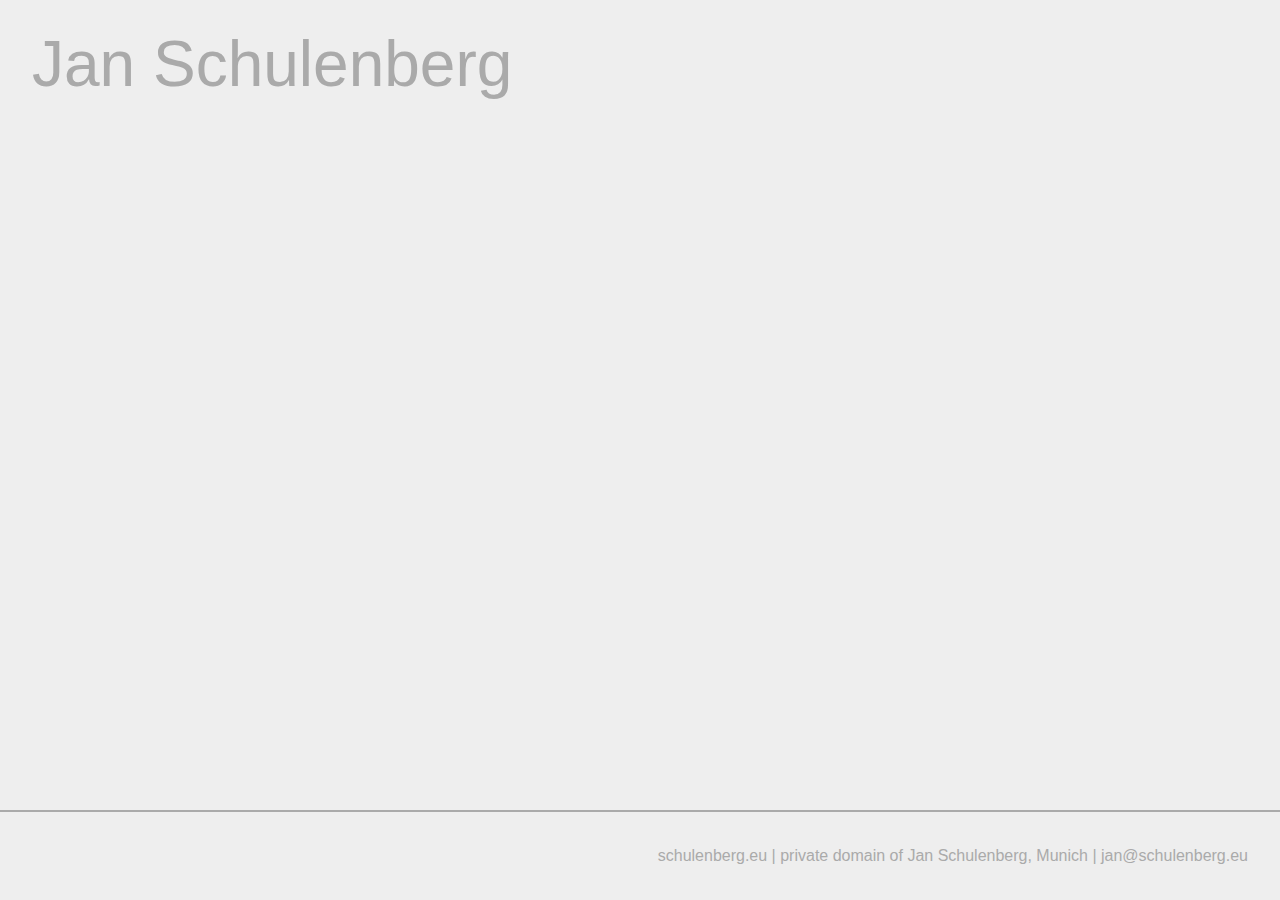
<file: index.html>
<!DOCTYPE html>
<html>
	<head>
		<title>Jan Schulenberg</title>
		<meta charset="utf-8" />
		<meta name=viewport content="width=device-width, initial-scale=1">
		<style type="text/css">
			html, body
			{
				width: 100%;
				height: 100%;
				overflow: hidden;
			}
			body
			{
				background-color: #eee; /*#f9f9f9;*/
				margin: 0;
			}
			*
			{
				font-family: Helvetica, Arial, sans-serif;
				font-weight: normal;
				font-size: 1em;
				line-height: 1.5em;
				color: #aaa;
				margin: 0;
			}
			h1
			{
				font-size: 4em;
				line-height: 1em;
			}
			h2
			{
				font-size: 2.5em;
				line-height: 2em;
			}
			.top
			{
				position: absolute;
				left: 2em;
				top: 2em;
				z-index: 2;
			}
			.bottom
			{
				position: absolute;
				bottom: 0;
				width: 100%;
				height: 5.5em;
				border-top: 2px solid #aaa;
				/*background-color: #eee; /*#f9f9f9;*/
				z-index: 1;
			}
			.bottom p
			{
				position: absolute;
				bottom: 2em;
				right: 2em;
			}
			div.boldomatic-container {
				position: absolute;
				top: 2em;
				right: 2em;
				bottom: 7.5em;
				overflow-y: auto;
				z-index: 0;
			}
			iframe * body {
				background-color: red !important;
			}
		</style>
	</head>

	<body>
		<div class="top">
			<h1>Jan Schulenberg</h1>
		</div>

		<div class="bottom">
			<p>
				schulenberg.eu | private domain of Jan Schulenberg, Munich | jan&#64;schulenberg.eu 
			</p>
		</div>
	</body>
</html>
</file>
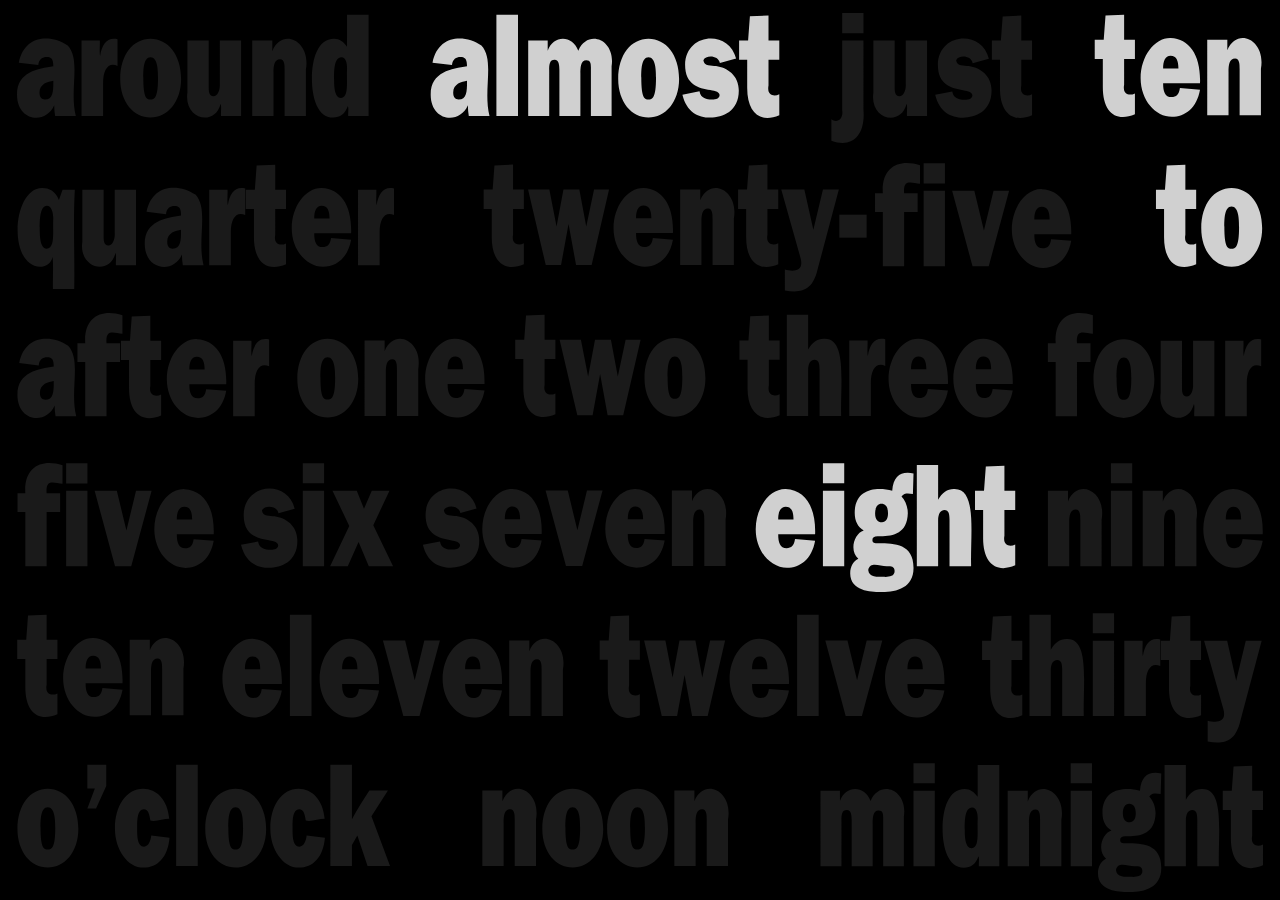
<file: t4w/index.html>
<!DOCTYPE html><html><head><title data-translate="APP_NAME">time4words</title><meta charset="utf-8"><meta http-equiv="Content-Security-Policy" content="default-src * 'self' 'unsafe-inline' 'unsafe-eval' data: file: http: https: gap:;"><meta name="viewport" content="user-scalable=no, initial-scale=1, maximum-scale=1, minimum-scale=1, width=device-width, height=device-height, viewport-fit=cover"><meta name="format-detection" content="telephone=no"><meta name="format-detection" content="date=no"><meta name="format-detection" content="address=no"><link rel="stylesheet" href="css/app.min.css"><script src="js/vendor/jquery-2.1.1.custom-build.min.js"></script><script src="js/vendor/jquery.finger.min.js"></script><script src="js/vendor/moment.min.js"></script><script src="js/vendor/moment-timer.js"></script><script src="js/vendor/ssm.min.js"></script><script src="js/vendor/slideout.min.js"></script><script src="js/vendor/jqColorPicker.min.js"></script><script src="js/app.min.js"></script></head><body><svg version="1.1" id="filter_definitions" xmlns="http://www.w3.org/2000/svg" xmlns:xlink="http://www.w3.org/1999/xlink"><defs><filter id="filter_graffiti" style="color-interpolation-filters:sRGB;" height="1.4" y="-0.2"><feMorphology id="feMorphology4724" in="SourceGraphic" result="result8" operator="dilate" radius="7"/><feComposite id="feComposite4726" k3="0.5" k1="0.5" operator="arithmetic" in="SourceGraphic" result="result10" in2="result8"/><feTurbulence id="feTurbulence4728" baseFrequency="0.07" numOctaves="3" type="fractalNoise" result="result11"/><feDisplacementMap id="feDisplacementMap4730" scale="10" xChannelSelector="R" in="result10" in2="result11" result="result12"/><feComposite id="feComposite4732" k3="0.75" k2="0.25" k1="0.25" in2="result12" in="SourceGraphic" result="result13" operator="arithmetic"/></filter><filter id="filter_soft_outline" style="color-interpolation-filters:sRGB;"><feGaussianBlur id="feGaussianBlur4958" result="result1" stdDeviation="2"/><feOffset id="feOffset4960" dy="2" dx="2"/><feConvolveMatrix id="feConvolveMatrix4962" targetX="0" bias="0" divisor="2" kernelMatrix="2 0 0 0 8 0 4 0 -4 " order="3 3" result="result3"/><feComposite id="feComposite4964" in2="result1" in="result3" result="result2" operator="xor"/><feColorMatrix id="feColorMatrix4966" type="hueRotate" result="fbSourceGraphic" values="91.7"/><feBlend id="feBlend4968" in2="result3" in="fbSourceGraphic" result="result4" mode="multiply"/><feComposite id="feComposite4970" in2="result4" in="fbSourceGraphic" result="result6" operator="in"/></filter><filter id="filter_vintage" style="color-interpolation-filters:sRGB" height="1.5" y="-0.25" width="1.5" x="-0.25"><feGaussianBlur id="feGaussianBlur5605" result="result8" stdDeviation="5" in="SourceGraphic"/><feComposite id="feComposite5607" result="result19" operator="xor" in2="result8"/><feComposite id="feComposite5609" in2="result8" result="result17" operator="arithmetic" k2="1"/><feOffset id="feOffset5611" in="SourceGraphic" result="result18"/><feDisplacementMap id="feDisplacementMap5613" result="result4" scale="100" yChannelSelector="A" xChannelSelector="A" in="result18" in2="result17"/><feComposite id="feComposite5615" k3="1" in="SourceGraphic" operator="arithmetic" result="result2" in2="result4"/><feComposite id="feComposite5617" operator="in" in="result2" result="fbSourceGraphic" in2="SourceGraphic"/><feComposite id="feComposite5619" result="result15" operator="in" in2="SourceGraphic"/><feComposite id="feComposite5621" in="result15" operator="in" in2="SourceGraphic" result="result16"/></filter><filter id="filter_liquified" x="-0.25" width="1.5" y="-0.25" height="1.5" style="color-interpolation-filters:sRGB"><feGaussianBlur id="feGaussianBlur5478" in="SourceGraphic" stdDeviation="5" result="result8"/><feComposite id="feComposite5480" in2="result8" operator="xor" result="result19"/><feComposite id="feComposite5482" k2="1" operator="arithmetic" result="result17" in2="result8"/><feOffset id="feOffset5484" result="result18" in="result8"/><feDisplacementMap id="feDisplacementMap5486" in2="result17" in="result18" xChannelSelector="A" yChannelSelector="A" scale="100" result="result4"/><feComposite id="feComposite5488" in2="result4" result="result2" operator="arithmetic" in="result4" k1="0.5" k3="0.5"/><feComposite id="feComposite5490" in2="result2" result="fbSourceGraphic" in="result2" operator="over"/><feComposite id="feComposite5492" in2="fbSourceGraphic" operator="in" result="result15"/><feComposite id="feComposite5494" result="result16" in2="result8" operator="in" in="result15"/></filter><filter id="filter_smeared_1" style="color-interpolation-filters:sRGB;" x="-0.15" y="-0.15" width="1.3" height="1.3"><feTurbulence id="feTurbulence4650" seed="5" baseFrequency="0.25 0.4" numOctaves="3" type="fractalNoise"/><feColorMatrix id="feColorMatrix4652" values="1 0 0 0 0 0 1 0 0 0 0 0 1 0 0 0 0 0 1 0 " result="result5"/><feComposite id="feComposite4654" in2="result5" operator="in" in="SourceGraphic"/><feMorphology id="feMorphology4656" result="result3" radius="1.5" operator="dilate"/><feTurbulence id="feTurbulence4658" seed="7" type="fractalNoise" baseFrequency="0.03" numOctaves="5"/><feGaussianBlur id="feGaussianBlur4660" result="result91" stdDeviation="0.5"/><feDisplacementMap id="feDisplacementMap4662" in2="result91" result="result4" scale="27" yChannelSelector="G" xChannelSelector="R" in="result3"/><feComposite id="feComposite4664" in2="result4" operator="arithmetic" result="result2" k1="1.3" k3="0.8" in="result4"/><feBlend id="feBlend4666" in="result2" mode="screen" in2="result2"/></filter><filter id="filter_smeared_2" style="color-interpolation-filters:sRGB;" x="-0.2" width="1.4" y="-0.2" height="1.4"><feTurbulence id="feTurbulence4785" result="result91" type="fractalNoise" numOctaves="5" baseFrequency="0.05"/><feDisplacementMap id="feDisplacementMap4787" in2="result91" in="SourceGraphic" xChannelSelector="R" result="result5" scale="25"/><feComposite id="feComposite4789" in2="result5" operator="atop" in="SourceGraphic"/></filter><filter id="filter_stoerung" style="color-interpolation-filters:sRGB;"><feTurbulence id="feTurbulence4697" baseFrequency="0.002 0.107" numOctaves="1"/><feColorMatrix id="feColorMatrix4699" result="result91" values="2 0 0 0 0 0 0 0 0 0 0 0 0 0 0 0 0 0 0.5 0.5"/><feDisplacementMap id="feDisplacementMap4701" in2="result91" in="SourceGraphic" scale="14.3" xChannelSelector="R" yChannelSelector="A"/></filter><filter id="filter_snowy_1" style="color-interpolation-filters:sRGB;" height="1.3" width="1.3" y="-0.15" x="-0.15"><feGaussianBlur id="feGaussianBlur4075" result="result6" stdDeviation="0.5"/><feComposite id="feComposite4077" result="result91" in2="result6" in="result6" operator="in"/><feBlend id="feBlend4079" in2="result91" result="result2" in="result6" mode="multiply"/><feGaussianBlur id="feGaussianBlur4081" in="result2" result="result3" stdDeviation="7"/><feComposite id="feComposite4083" result="result92" in2="result2"/><feComposite id="feComposite4085" in2="result92" result="result5" in="result3" operator="in"/><feGaussianBlur id="feGaussianBlur4087" in="result5" stdDeviation="1"/><feSpecularLighting id="feSpecularLighting4091" specularExponent="100" specularConstant="1.5" surfaceScale="2"><fePointLight id="fePointLight4089" z="20000" y="-5000" x="-5000"/></feSpecularLighting><feComposite id="feComposite4093" result="result93" in2="result5" k1="1" operator="arithmetic"/><feComposite id="feComposite4095" result="result94" in2="result93" in="result5" k3="1" k2="0.1" operator="arithmetic"/><feBlend id="feBlend4097" in2="result94" mode="multiply"/></filter><filter id="filter_snowy_2" style="color-interpolation-filters:sRGB;" height="1.5" width="1.5" y="-0.25" x="-0.25"><feBlend id="feBlend4450" result="result1" mode="screen" in2="SourceGraphic"/><feGaussianBlur id="feGaussianBlur4452" result="result6" stdDeviation="8"/><feComposite id="feComposite4454" in2="SourceGraphic" in="result6" operator="xor"/><feGaussianBlur id="feGaussianBlur4456" result="result2" stdDeviation="5"/><feComposite id="feComposite4458" result="result92" in2="result1" operator="atop"/><feComposite id="feComposite4460" in2="result92" result="result4" in="result2" operator="xor"/><feGaussianBlur id="feGaussianBlur4462" in="result4" result="result3" stdDeviation="1"/><feSpecularLighting id="feSpecularLighting4466" result="result5" specularExponent="45" specularConstant="1.5" surfaceScale="3"><fePointLight id="fePointLight4464" z="20000" y="-8000" x="-5000"/></feSpecularLighting><feComposite id="feComposite4468" result="result93" in2="SourceGraphic" operator="in"/><feComposite id="feComposite4470" result="result94" in2="result93" in="result3" k3="2" k2="1" operator="arithmetic"/><feComposite id="feComposite4472" result="result95" in2="result94" in="result5" operator="atop"/><feBlend id="feBlend4474" in2="result95" mode="screen"/></filter><filter id="filter_spray_1" style="color-interpolation-filters:sRGB;" x="-0.3" y="-0.5" height="2" width="1.6"><feTurbulence id="feTurbulence4599" result="result1" numOctaves="5" seed="0" type="fractalNoise" baseFrequency="0.4"/><feDisplacementMap id="feDisplacementMap4601" in2="result1" in="SourceGraphic" scale="30" yChannelSelector="G" xChannelSelector="R"/></filter><filter id="filter_spray_2" x="-0.1" y="-0.1" width="1.2" height="1.2" style="color-interpolation-filters:sRGB;"><feTurbulence id="feTurbulence5176" result="result1" numOctaves="3" baseFrequency="1" type="fractalNoise" seed="50"/><feColorMatrix id="feColorMatrix5178" result="result0" in="SourceGraphic" type="luminanceToAlpha"/><feColorMatrix id="feColorMatrix5180" values="1 0 0 0 0 0 1 0 0 0 0 0 1 0 0 0 0 0 0.5 0 " result="result2"/><feComposite id="feComposite5182" in2="result2" in="result1" operator="over" result="result3"/><feColorMatrix id="feColorMatrix5184" values="1 0 0 0 0 0 1 0 0 0 0 0 1 0 0 0 0 0 5 -3.2" result="result91"/><feComposite id="feComposite5186" result="result93" k1="1.5" operator="arithmetic" in2="result91"/><feComposite id="feComposite5188" result="result4" operator="out" in="SourceGraphic" in2="result93"/><feComposite id="feComposite5190" k1="1" k2="0.5" operator="arithmetic" in2="result4"/><feDisplacementMap id="feDisplacementMap5192" result="result92" in2="result1" yChannelSelector="A" xChannelSelector="R" scale="15"/></filter><filter id="filter_insideout" style="color-interpolation-filters:sRGB;"><feGaussianBlur id="feGaussianBlur5856" stdDeviation="4" in="SourceAlpha" result="result0"/><feOffset id="feOffset5858" result="result4" dy="5" dx="5"/><feComposite id="feComposite5860" result="result3" operator="xor" in2="result4" in="SourceGraphic"/></filter><filter id="filter_dropshadow" style="color-interpolation-filters:sRGB;"><feFlood id="feFlood4552" result="flood" flood-color="rgb(0,0,0)" flood-opacity="0.498039"/><feComposite id="feComposite4554" result="composite1" operator="in" in2="SourceGraphic" in="flood"/><feGaussianBlur id="feGaussianBlur4556" result="blur" stdDeviation="3" in="composite1"/><feOffset id="feOffset4558" result="offset" dy="6" dx="6"/><feComposite id="feComposite4560" result="composite2" operator="over" in2="offset" in="SourceGraphic"/></filter><filter id="filter_rainbow" style="color-interpolation-filters:sRGB;" height="1.5" y="-0.25" width="1.5" x="-0.25"><feGaussianBlur id="feGaussianBlur5297" stdDeviation="5" result="result8"/><feTurbulence id="feTurbulence5299" seed="20" result="result7" type="fractalNoise" numOctaves="2" baseFrequency="0.015"/><feComposite id="feComposite5301" in2="result8" result="result6" operator="in" in="SourceGraphic"/><feComposite id="feComposite5303" k3="1" in2="result7" result="result2" operator="arithmetic" in="result6"/><feComposite id="feComposite5305" result="fbSourceGraphic" in="result2" operator="in" in2="result6"/><feComposite id="feComposite5307" operator="arithmetic" k2="2.5" in="fbSourceGraphic" in2="fbSourceGraphic"/></filter><filter id="filter_really_fancy"><feFlood flood-color="#73DCFF" flood-opacity="0.75" result="COLOR-blu"/><feFlood flood-color="#9673FF" flood-opacity="0.4" result="COLOR-red"/><feTurbulence baseFrequency=".05" type="fractalNoise" numOctaves="3" seed="0" result="Texture_10"/><feColorMatrix type="matrix" values="0 0 0 0 0, 0 0 0 0 0, 0 0 0 0 0, 0 0 0 -2.1 1.1" in="Texture_10" result="Texture_20"/><feColorMatrix result="Texture_30" type="matrix" values="0 0 0 0 0, 0 0 0 0 0, 0 0 0 0 0, 0 0 0 -1.7 1.8" in="Texture_10"/><feOffset dx="-3" dy="4" in="SourceAlpha" result="FILL_10"/><feDisplacementMap scale="17" in="FILL_10" in2="Texture_10" result="FILL_20"/><feComposite operator="in" in="Texture_30" in2="FILL_20" result="FILL_40"/><feComposite operator="in" in="COLOR-blu" in2="FILL_40" result="FILL_50"/><feMorphology operator="dilate" radius="3" in="SourceAlpha" result="OUTLINE_10"/><feComposite operator="out" in="OUTLINE_10" in2="SourceAlpha" result="OUTLINE_20"/><feDisplacementMap scale="7" in="OUTLINE_20" in2="Texture_10" result="OUTLINE_30"/><feComposite operator="arithmetic" k2="-1" k3="1" in="Texture_20" in2="OUTLINE_30" result="OUTLINE_40"/><feConvolveMatrix order="8,8" divisor="1" kernelMatrix="1 0 0 0 0 0 0 0 0 1 0 0 0 0 0 0 0 0 1 0 0 0 0 0 0 0 0 1 0 0 0 0 0 0 0 0 1 0 0 0 0 0 0 0 0 1 0 0 0 0 0 0 0 0 1 0 0 0 0 0 0 0 0 1 " in="SourceAlpha" result="BEVEL_10"/><feMorphology operator="dilate" radius="2" in="BEVEL_10" result="BEVEL_20"/><feComposite operator="out" in="BEVEL_20" in2="BEVEL_10" result="BEVEL_30"/><feDisplacementMap scale="7" in="BEVEL_30" in2="Texture_10" result="BEVEL_40"/><feComposite operator="arithmetic" k2="-1" k3="1" in="Texture_20" in2="BEVEL_40" result="BEVEL_50"/><feOffset dx="-7" dy="-7" in="BEVEL_50" result="BEVEL_60"/><feComposite operator="out" in="BEVEL_60" in2="OUTLINE_10" result="BEVEL_70"/><feOffset dx="-9" dy="-9" in="BEVEL_10" result="BEVEL-FILL_10"/><feComposite operator="out" in="BEVEL-FILL_10" in2="OUTLINE_10" result="BEVEL-FILL_20"/><feDisplacementMap scale="17" in="BEVEL-FILL_20" in2="Texture_10" result="BEVEL-FILL_30"/><feComposite operator="in" in="COLOR-red" in2="BEVEL-FILL_30" result="BEVEL-FILL_50"/><feMerge result="merge2"><feMergeNode in="BEVEL-FILL_50"/><feMergeNode in="BEVEL_70"/><feMergeNode in="FILL_50"/><feMergeNode in="OUTLINE_40"/></feMerge></filter></defs></svg><div id="clockContainer"></div><div id="uiContainer"><i class="fa fa-times" id="uiSettingsClose" aria-hidden="true"></i><div id="uiInnerContainer"><h1 data-translate="APP_NAME">time4words</h1><h2 data-translate="CLOCK_LANGUAGE">Language</h2> <select id="selectClockLanguage"></select><h2 data-translate="CLOCK_FILTER">Effect</h2> <select id="selectClockFilter"></select><p id="clockFilterNotice" data-translate="CLOCK_FILTER_NOTICE">Please be aware that some of these filters do require heavy computing power. Depending on your device's performance using filters may affect the performance of this app! Also, some colors won't display as expected.</p><div id="settingsAutolock"><h2 data-translate="SCREEN_LOCK">Screen lock</h2><p data-translate="SCREEN_LOCK_TEXT">Screen lock</p><div class="buttonContainer"> <button class="btn btn-left" data-translate="DEACTIVATE">Deactivate</button> <button class="btn btn-right" data-translate="ACTIVATE">Activate</button></div></div><div id="settingsClockColors"><h2 data-translate="CLOCK_COLORS">Colors</h2><div class="buttonContainer"> <button class="btn btn-45 btn-left color-picker-font" data-translate="CLOCK_TEXT">Font</button> <button class="btn btn-exchange fa fa-exchange"></button> <button class="btn btn-45 btn-right color-picker-bg" data-translate="CLOCK_BACKGROUND">Background</button><p id="opacity" data-translate="CLOCK_TEXT_OPACITY">Opacity</p> <input type="range" min="0" max="70" value="10"><p id="presets" data-translate="CLOCK_PRESETS">Current colors</p> <button class="btn btn-left" id="changePresets" data-translate="CLOCK_PRESET_SELECT">Select</button> <button class="btn btn-right" id="savePresets" data-translate="CLOCK_PRESET_SAVE">Save</button><div id="presetsContainer"><i class="fa fa-times" id="presetsClose" aria-hidden="true"></i><div id="customPresets"></div><div id="defaultPresets"></div></div><h2 id="goFullScreenHeadline" data-translate="CLOCK_FULLSCREEN">Fullscreen</h2> <button class="btn btn-full" id="goFullScreen" data-translate="CLOCK_FULLSCREEN_BUTTON">Go fullscreen (ECS to exit)</button></div></div><div id="menuContent"><div class="item"><div class="headline"><i class="fa fa-caret-square-o-down" aria-hidden="true"></i><h2 data-translate="MENU_HEADLINE_ABOUT">About</h2></div><div class="content"><div class="language-dependent" data-lang="en"><p>In&#32;time4words, time passes with style and pleasantly decelerated.</p><h3>Feedback</h3><p>A lot of effort and passion has been invested in this app. As much as we welcome positive feedback and great reviews in the app stores, we also respect criticism and welcome any kind of comment. We take your feedback seriously: We do our best to address your suggestions and criticism. Please do not use the app store ratings for your feedback on possible bugs in the program;<nobr>e-mail</nobr> us instead at<br><a href="mailto:buddhacat-apps@outlook.com"><i class="fa fa-envelope" aria-hidden="true"></i>&#32;buddhacat-apps@outlook.com</a></p><h3>Languages</h3><p>A big "Thank you!" to the following people who helped with or translated the different languages versions: Alfred, Bettina, Cathy, Christoph, Chris, Conny, Dave, Elfriede, Etienne, Eva, Franz, Gerhard, Gustl, Hildegard, Kilian, Kornelia, Laurence, Marcus, Markus, Michaela, Ralf, Sascha, Sebastian, Tiziana, Wolfgang.</p><h3>Acknowledgements</h3><p>Many, many thanks to Andrea, Andreas, Bernd, Christoph, Dave, David, Dietlind, Dorothee, Ivan, Markus, Philipp and Stefan who helped at various stages during the development of this application, making it what it is today.<br>And of course to Julian, Alina and Manu for their endless patience, support and love.</p><h3 class="small">Used frameworks, libraries, tools, fonts, images, etc.</h3><p class="small">Cordova<br><a href="https://cordova.apache.org" target="_blank"><i class="fa fa-link" aria-hidden="true"></i> https://cordova.apache.org</a></p><p class="small">Font Awesome<br><a href="http://fontawesome.io" target="_blank"><i class="fa fa-link" aria-hidden="true"></i> http://fontawesome.io</a></p><p class="small">Gulp<br><a href="https://gulpjs.com" target="_blank"><i class="fa fa-link" aria-hidden="true"></i> https://gulpjs.com</a></p><p class="small">Inkscape<br><a href="https://inkscape.org" target="_blank"><i class="fa fa-link" aria-hidden="true"></i> https://inkscape.org</a></p><p class="small">jQuery<br><a href="http://jquery.com" target="_blank"><i class="fa fa-link" aria-hidden="true"></i> http://jquery.com</a></p><p class="small">jQuery (custom) builder<br><a href="http://projects.jga.me/jquery-builder/" target="_blank"><i class="fa fa-link" aria-hidden="true"></i> http://projects.jga.me/jquery-builder/</a></p><p class="small">jQuery Finger<br><a href="https://github.com/ngryman/jquery.finger" target="_blank"><i class="fa fa-link" aria-hidden="true"></i> https://github.com/ngryman/jquery.finger</a></p><p class="small">Libre Franklin Font<br><a href="https://github.com/impallari/Libre-Franklin" target="_blank"><i class="fa fa-link" aria-hidden="true"></i> https://github.com/impallari/Libre-Franklin</a></p><p class="small">Moment.js<br><a href="http://momentjs.com" target="_blank"><i class="fa fa-link" aria-hidden="true"></i> http://momentjs.com</a></p><p class="small">moment-timer<br><a href="https://github.com/SeverinDK/moment-timer" target="_blank"><i class="fa fa-link" aria-hidden="true"></i> https://github.com/SeverinDK/moment-timer</a></p><p class="small">Node.js<br><a href="https://nodejs.org" target="_blank"><i class="fa fa-link" aria-hidden="true"></i> https://nodejs.org</a></p><p class="small">SimpleStateManager<br><a href="http://www.simplestatemanager.com" target="_blank"><i class="fa fa-link" aria-hidden="true"></i> http://www.simplestatemanager.com</a></p><p class="small">Slideout.js<br><a href="https://slideout.js.org" target="_blank"><i class="fa fa-link" aria-hidden="true"></i> https://slideout.js.org</a></p><p class="small">Tiny jQuery colorPicker<br><a href="https://github.com/PitPik/tinyColorPicker" target="_blank"><i class="fa fa-link" aria-hidden="true"></i> https://github.com/PitPik/tinyColorPicker</a></p><p class="small">Current app version:&#32;1.1.0</p><h3 class="small"><i class="fa fa-code" aria-hidden="true">&#160;</i>with&#160;<i class="fa fa-heart" aria-hidden="true">&#160;</i>in Munich</h3></div><div class="language-dependent" data-lang="de"><p>Mit&#32;ZEITschrift verläuft die Zeit stilvoll und wohltuend entschleunigt.</p><h3>Feedback</h3><p> In die App wurde viel Mühe und Herzblut investiert. So sehr wir uns natürlich über positives Feedback und tolle Bewertungen in den App Stores freuen, respektieren wir Kritik und freuen uns über jede Rückmeldung. Ihr Feedback wird von uns ernst genommen: Wir geben unser Bestes, um Ihren Anregungen und Ihrer Kritik gerecht zu werden. Bitte nutzen Sie für Ihr Feedback zu eventuellen Programmfehlern nicht die Store Bewertungen, sondern schicken Sie uns eine<nobr>E-Mail</nobr> an<br><a href="mailto:buddhacat-apps@outlook.com"><i class="fa fa-envelope" aria-hidden="true"></i>&#32;buddhacat-apps@outlook.com</a></p><h3>Sprachversionen</h3><p> Ein ganz großes Dank an die folgenden Personen, die bei den verschiedenen Sprachversionen geholfen und übersetzt haben, im Detail:<br>Englisch: Cathy, Chris, Dave und Wolfgang<br>Französisch: Laurence, Etienne<br>Italienisch: Michaela und Tiziana<br>Österreichisch: Conny und Christoph<br>Schweizerisch: Hildegard, Markus und Sascha<br>Spanisch: Kornelia und Eva<br>Plattdeutsch: Gerhard und Ralf<br>Nieda-boarisch: Sebastian<br>Oba-Bairisch: Alfred, Bettina, Elfriede, Franz, Gustl, Kilian, Sissi und Markus (Bayrisch ist halt keine einfache Sprache: Da brauchts' scho a boar gstandene Madl und Buam !-)</p><h3>Dank</h3><p> Ohne die Hilfe der folgenden Personen wäre diese Anwendung nicht so gut wie sie ist: Andrea, Andreas, Bernd, Christoph, Dave, David, Dietlind, Dorothee, Ivan, Marcus, Philipp und Stefan.<br>Vielen, vielen Dank!<br>Und natürlich an Manu, Alina und Julian für Ihre unendliche Liebe und Geduld.</p><h3 class="small">Verwendete Frameworks, Bibliotheken, Tools, Schriften, Grafiken, etc.</h3><p class="small">Cordova<br><a href="https://cordova.apache.org" target="_blank"><i class="fa fa-link" aria-hidden="true"></i> https://cordova.apache.org</a></p><p class="small">Font Awesome<br><a href="http://fontawesome.io" target="_blank"><i class="fa fa-link" aria-hidden="true"></i> http://fontawesome.io</a></p><p class="small">Gulp<br><a href="https://gulpjs.com" target="_blank"><i class="fa fa-link" aria-hidden="true"></i> https://gulpjs.com</a></p><p class="small">Inkscape<br><a href="https://inkscape.org" target="_blank"><i class="fa fa-link" aria-hidden="true"></i> https://inkscape.org</a></p><p class="small">jQuery<br><a href="http://jquery.com" target="_blank"><i class="fa fa-link" aria-hidden="true"></i> http://jquery.com</a></p><p class="small">jQuery (custom) builder<br><a href="http://projects.jga.me/jquery-builder/" target="_blank"><i class="fa fa-link" aria-hidden="true"></i> http://projects.jga.me/jquery-builder/</a></p><p class="small">jQuery Finger<br><a href="https://github.com/ngryman/jquery.finger" target="_blank"><i class="fa fa-link" aria-hidden="true"></i> https://github.com/ngryman/jquery.finger</a></p><p class="small">Libre Franklin Font<br><a href="https://github.com/impallari/Libre-Franklin" target="_blank"><i class="fa fa-link" aria-hidden="true"></i> https://github.com/impallari/Libre-Franklin</a></p><p class="small">Moment.js<br><a href="http://momentjs.com" target="_blank"><i class="fa fa-link" aria-hidden="true"></i> http://momentjs.com</a></p><p class="small">moment-timer<br><a href="https://github.com/SeverinDK/moment-timer" target="_blank"><i class="fa fa-link" aria-hidden="true"></i> https://github.com/SeverinDK/moment-timer</a></p><p class="small">Node.js<br><a href="https://nodejs.org" target="_blank"><i class="fa fa-link" aria-hidden="true"></i> https://nodejs.org</a></p><p class="small">SimpleStateManager<br><a href="http://www.simplestatemanager.com" target="_blank"><i class="fa fa-link" aria-hidden="true"></i> http://www.simplestatemanager.com</a></p><p class="small">Slideout.js<br><a href="https://slideout.js.org" target="_blank"><i class="fa fa-link" aria-hidden="true"></i> https://slideout.js.org</a></p><p class="small">Tiny jQuery colorPicker<br><a href="https://github.com/PitPik/tinyColorPicker" target="_blank"><i class="fa fa-link" aria-hidden="true"></i> https://github.com/PitPik/tinyColorPicker</a></p><p class="small">Current app version:&#32;1.1.0</p><h3 class="small"><i class="fa fa-code" aria-hidden="true">&#160;</i>with&#160;<i class="fa fa-heart" aria-hidden="true">&#160;</i>in Munich</h3></div></div></div><div class="item"><div class="headline"><i class="fa fa-caret-square-o-down" aria-hidden="true"></i><h2 data-translate="MENU_HEADLINE_LEGAL">Imprint &amp; Data Protection Statement</h2></div><div class="content"><div class="language-dependent" data-lang="en"><h3>Imprint</h3><h4>Information pursuant to § 5 TMG</h4><p>Jan Schulenberg<br>Josef-Ritz-Weg 56<br>81673 München<br>Germany</p><h4>Contact</h4><p>Fax: +49 32 121273569‬‬<br>E-mail:&#32;<a href="mailto:buddhacat-apps@outlook.com">buddhacat-apps@outlook.com</a></p><h4>Responsible for the content according to § 55(2) RStV</h4><p>Jan Schulenberg<br>Josef-Ritz-Weg 56<br>81673 München<br>Germany</p><h4>Liability for Contents</h4><p>As a service provider, we are liable for own contents of this app according to Sec. 7, paragraph 1 German Telemedia Act (TMG). However, according to Sec. 8 to 10 German Telemedia Act (TMG), service providers are not obligated to permanently monitor submitted or stored information or to search for evidences that indicate illegal activities.</p><p>Legal obligations to removing information or to blocking the use of information remain unchallenged. In this case, liability is only possible at the time of knowledge about a specific violation of law. Illegal contents will be removed immediately at the time we get knowledge of them.</p><h4>Liability for Links</h4><p>Our offer includes links to external third party websites. We have no influence on the contents of those websites, therefore we cannot guarantee for those contents. Providers or administrators of linked websites are always responsible for their own contents.</p><p>The linked websites had been checked for possible violations of law at the time of the establishment of the link. Illegal contents were not detected at the time of the linking. A permanent monitoring of the contents of linked websites cannot be imposed without reasonable indications that there has been a violation of law. Illegal links will be removed immediately at the time we get knowledge of them.</p><h4>Copyright</h4><p>Contents and compilations published by the provider of this app are subject to German copyright laws. Reproduction, editing, distribution as well as the use of any kind outside the scope of the copyright law require a written permission of the author or originator. The commercial use of our contents without permission of the originator is prohibited.</p><p>Copyright laws of third parties are respected as long as the contents on these websites do not originate from the provider. Contributions of third parties on this site are indicated as such. However, if you notice any violations of copyright law, please inform us. Such contents will be removed immediately.</p><p>© Copyright&#32;<script type="text/javascript">app.getCopyrightSpan();</script><br>Jan Schulenberg<br>All rights reserved.</p><p>Source:&#32;<a href="https://www.e-recht24.de">eRecht24</a></p><hr><h3>Data protection statement</h3><h3>I. General</h3><p> We take the protection of your personal data very seriously and treat it confidentially and in accordance with the statutory data protection regulations and this data protection declaration. This privacy policy applies to this mobile iPhone and Android app (hereinafter "APP"). It explains the type, purpose and scope of data collection within the scope of APP use. We would like to point out that data transmission on the Internet may be subject to security gaps. A complete protection of data against access by third parties is not possible.</p><p><strong>This APP does not collect or process any personal or other data.</strong></p><p> Even if this APP does not collect and process any data itself, certain data is still collected by the App Store operators, Apple and Google, when purchasing and downloading an app. We have no control over this data. For more information on this topic, please visit the website of the respective store operator:</p><ul><li><a href="https://www.amazon.com/gp/help/customer/display.html?nodeId=201908990" target="_blank">Amazon</a></li><li><a href="https://www.apple.com/legal/privacy/en-ww/" target="_blank">Apple</a></li><li><a href="https://policies.google.com/privacy?hl=en" target="_blank">Google</a></li></ul><h4>Responsible body</h4><p>The body responsible for data processing within the scope of this app is:</p><p>Jan Schulenberg<br>Josef-Ritz-Weg 56<br>81673 München<br>Germany<br>E-Mail:&#32;<a href="mailto:buddhacat-apps@outlook.com">buddhacat-apps@outlook.com</a><br>Website:&#32;<a href="https://www.schulenberg.eu" target="_blank">www.schulenberg.eu</a><br>Fax: +49 32 121273569‬‬</p><p> "Responsible body" means the body that collects, processes or uses personal data (e.g. names, e-mail addresses, etc.).</p><h4>Data protection officer</h4><p>You can contact our data protection officer at:</p><p>Jan Schulenberg<br>Josef-Ritz-Weg 56<br>81673 München<br>Germany<br>E-Mail:&#32;<a href="mailto:buddhacat-apps@outlook.com">buddhacat-apps@outlook.com</a><br>Fax: +49 32 121273569‬‬</p><h4>General storage period of personal data</h4><p><strong>This app does not store any personal data.</strong></p><h4>Legal basis for the storage of personal data</h4><p> The processing of personal data is only permitted if there is an effective legal basis for the processing of such data. If we process your data, this is done regularly on the basis of your consent pursuant to Art. 6 para. 1 lit. a DSGVO (e.g. if you voluntarily provide your data in the registration form or as part of the contact form), for the purpose of fulfilling the contract pursuant to Art. 6 para. 1 lit. b DSGVO (e.g. when using In-App purchases or the use of other paid APP functions) or due to justified interests pursuant to Art. 6 para. 1 lit. f DSGVO, which are always weighed up with your interests (e.g. as part of advertising measures). If necessary, the relevant legal bases will be specified separately in this data protection declaration.</p><h4>Changes to this data protection declaration</h4><p> We reserve the right to change these data protection statement at any time in compliance with legal requirements.</p><h3>II. Your rights</h3><p> The DSGVO grants affected persons whose personal data are processed by us certain rights about which we would like to inform you at this point:</p><h4>Revocation of your consent to data processing</h4><p> Many data processing processes are only possible with your consent. We will expressly obtain these from you before starting data processing. You can revoke this consent at any time. All you need to do is send us an informal e-mail. The legality of the data processing processes carried out up to the revocation remains unaffected by the revocation.</p><p><strong>RIGHT TO OBJECT TO THE COLLECTION OF DATA IN SPECIAL CASES AND TO DIRECT ADVERTISING (ART. 21 DSGVO)</strong></p><p> IF DATA PROCESSING IS BASED ON ART. 6 ABS. 1 LIT. E OR F DSGVO, YOU HAVE THE RIGHT, AT ANY TIME, TO OPT OUT, WHICH CONSISTS OF TO OBJECT TO THE PROCESSING OF PERSONAL DATA CONCERNING YOU; THIS ALSO APPLIES TO PROFILING BASED ON THESE PROVISIONS. THE RESPECTIVE LEGAL BASIS ON WHICH PROCESSING IS BASED CAN BE FOUND IN THIS DATA PROTECTION STATEMENT. IF YOU OBJECT, WE WILL NO LONGER PROCESS THE PERSONAL DATA CONCERNED, UNLESS WE CAN PROVE COMPELLING REASONS WORTHY OF PROTECTION FOR THE PROCESSING WHICH OUTWEIGH YOUR INTERESTS, RIGHTS AND FREEDOMS OR WHICH SERVE TO PROCESS THE ASSERTION, EXERCISE OR DEFENCE OF LEGAL CLAIMS.</p><p> IF YOUR PERSONAL DATA ARE PROCESSED FOR DIRECT MARKETING PURPOSES, YOU HAVE THE RIGHT TO OBJECT AT ANY TIME TO THE PROCESSING OF PERSONAL DATA CONCERNING YOU FOR THE PURPOSE OF SUCH ADVERTISING, INCLUDING PROFILING, IN SO FAR AS IT IS DIRECTLY RELATED TO SUCH ADVERTISING. IF YOU OBJECT, YOUR PERSONAL DATA WILL NO LONGER BE USED FOR THE PURPOSE OF DIRECT ADVERTISING.</p><h4>Right of appeal to a supervisory authority</h4><p> In the event of infringements of the DSGVO, the persons concerned have a right of appeal to a supervisory authority. The right of appeal is without prejudice to other administrative or judicial remedies.</p><h4>Information, deletion and correction</h4><p> You have the right to request information about your stored personal data free of charge, their origin and recipients and the purpose of data processing as well as a right to correction or deletion of these data at any time. You can contact us at any time at the address given in the imprint if you have any further questions on the subject of personal data.</p><h4>Right to limitation of processing</h4><p> You have the right to request that the processing of your personal data be restricted. You can contact us at any time at the address given in the imprint. The right to restrict processing exists in the following cases:</p><ul><li>If you dispute the accuracy of your personal data stored with us, we usually need time to check this. For the duration of the examination, you have the right to request the restriction of the processing of your personal data.</li><li>If the processing of your personal data was / is unlawful, you can request the restriction of data processing instead of deletion.</li><li>If we no longer need your personal data, but you do need it to exercise, defend or assert legal claims, you have the right to request a restriction on the processing of your personal data instead of deletion.</li><li>If you have filed an objection pursuant to Art. 21 para. 1 DSGVO, a consideration must be made between your and our interests. As long as it is not yet clear whose interests prevail, you have the right to demand that the processing of your personal data be restricted.</li></ul><p> If you have restricted the processing of your personal data, these data may only be processed - apart from their storage - with your consent or for the assertion, exercise or defence of legal claims or for the protection of the rights of another natural or legal person or on grounds of an important public interest of the European Union or a Member State.</p><h4>Right to data transferability</h4><p> You have the right to have data which we process automatically on the basis of your consent or in fulfilment of a contract handed over to you or to a third party in a common, machine-readable format. If you request the direct transfer of the data to another person responsible, this will only take place if it is technically feasible.</p><h3>III. Access rights of APP</h3><p> To provide our services through the APP, we need the access rights listed below, which allow us to access certain functions of your device:</p><p><strong>None</strong></p><h3>IV. Collection of personal data within the scope of APP use</h3><h4>General</h4><p>When you use our APP, we collect the following personal data from you:</p><p><strong>None</strong></p><h4>Inquiry within the APP, by e-mail, telephone or fax</h4><p> If you contact us (e.g. via contact form within the app, by e-mail, telephone or fax), your inquiry including all personal data (e.g. name, inquiry) resulting from it will be stored and processed by us for the purpose of processing your request. These data are processed on the basis of Art. 6 Para. 1 letter b DSGVO if your request is connected with the fulfilment of a contract or is necessary for the implementation of pre-contractual measures. In all other cases, processing is based on your consent (Art. 6 para. 1 lit. a DSGVO) and/or on our legitimate interests (Art. 6 para. 1 lit. f DSGVO), as we have a legitimate interest in the effective processing of requests addressed to us. The data you send us via contact request will remain with us until you request us to delete it, until you revoke your consent to its storage or until the purpose for data storage no longer applies (e.g. after your request has been processed). Mandatory statutory provisions - in particular statutory retention periods - remain unaffected. We will not pass on your data without your consent.</p><h3>V. Data analysis</h3><p> When you access our APP, your behaviour can be statistically evaluated using certain analysis tools and analysed for advertising and market research purposes or to improve our offers. When using such tools, we ensure compliance with the legal data protection regulations. When using external service providers (contractors), we ensure that the data processing complies with German and European data protection standards by means of appropriate contracts with the service providers.</p><p><strong>This APP does not use data analysis services.</strong></p><p><strong>Last updated:&#32;</strong>March, 2019</p><p>Source:&#32;<a href="https://www.e-recht24.de" target="_blank">eRecht24</a></p></div><div class="language-dependent" data-lang="de"><h3>Impressum</h3><h4>Angaben gemäß § 5 TMG</h4><p>Jan Schulenberg<br>Josef-Ritz-Weg 56<br>81673 München</p><h4>Kontakt</h4><p>Fax: +49 32 121273569‬‬<br>E-Mail:&#32;<a href="mailto:buddhacat-apps@outlook.com">buddhacat-apps@outlook.com</a></p><h4>Verantwortlich für den Inhalt nach § 55 Abs. 2 RStV</h4><p>Jan Schulenberg<br>Josef-Ritz-Weg 56<br>81673 München</p><h4>Haftung für Inhalte</h4><p>Als Diensteanbieter sind wir gemäß § 7 Abs.1 TMG für eigene Inhalte in dieser App nach den allgemeinen Gesetzen verantwortlich. Nach §§ 8 bis 10 TMG sind wir als Diensteanbieter jedoch nicht verpflichtet, übermittelte oder gespeicherte fremde Informationen zu überwachen oder nach Umständen zu forschen, die auf eine rechtswidrige Tätigkeit hinweisen.</p><p>Verpflichtungen zur Entfernung oder Sperrung der Nutzung von Informationen nach den allgemeinen Gesetzen bleiben hiervon unberührt. Eine diesbezügliche Haftung ist jedoch erst ab dem Zeitpunkt der Kenntnis einer konkreten Rechtsverletzung möglich. Bei Bekanntwerden von entsprechenden Rechtsverletzungen werden wir diese Inhalte umgehend entfernen.</p><h4>Haftung für Links</h4><p>Unser Angebot enthält Links zu externen Websites Dritter, auf deren Inhalte wir keinen Einfluss haben. Deshalb können wir für diese fremden Inhalte auch keine Gewähr übernehmen. Für die Inhalte der verlinkten Seiten ist stets der jeweilige Anbieter oder Betreiber der Seiten verantwortlich. Die verlinkten Seiten wurden zum Zeitpunkt der Verlinkung auf mögliche Rechtsverstöße überprüft. Rechtswidrige Inhalte waren zum Zeitpunkt der Verlinkung nicht erkennbar.</p><p>Eine permanente inhaltliche Kontrolle der verlinkten Seiten ist jedoch ohne konkrete Anhaltspunkte einer Rechtsverletzung nicht zumutbar. Bei Bekanntwerden von Rechtsverletzungen werden wir derartige Links umgehend entfernen.</p><h4>Urheberrecht</h4><p>Die durch den Betreiber erstellten Inhalte und Werke dieser App unterliegen dem deutschen Urheberrecht. Die Vervielfältigung, Bearbeitung, Verbreitung und jede Art der Verwertung außerhalb der Grenzen des Urheberrechtes bedürfen der schriftlichen Zustimmung des jeweiligen Autors bzw. Erstellers.</p><p>Soweit die Inhalte auf dieser Seite nicht vom Betreiber erstellt wurden, werden die Urheberrechte Dritter beachtet. Insbesondere werden Inhalte Dritter als solche gekennzeichnet. Sollten Sie trotzdem auf eine Urheberrechtsverletzung aufmerksam werden, bitten wir um einen entsprechenden Hinweis. Bei Bekanntwerden von Rechtsverletzungen werden wir derartige Inhalte umgehend entfernen.</p><p>© Copyright&#32;<script type="text/javascript">app.getCopyrightSpan();</script><br>Jan Schulenberg<br>Alle Rechte vorbehalten.</p><p>Quelle:&#32;<a href="https://www.e-recht24.de" target="_blank">eRecht24</a></p><hr><h3>Datenschutzerklärung</h3><h3>I. Allgemein</h3><p> Wir nehmen den Schutz Ihrer personenbezogenen Daten sehr ernst und behandeln diese vertraulich und entsprechend der gesetzlichen Datenschutzvorschriften sowie dieser Datenschutzerklärung. Diese Datenschutzerklärung gilt für diese mobile App (im Folgenden „APP“). In ihr werden Art, Zweck und Umfang der Datenerhebung im Rahmen der APP-Nutzung erläutert. Wir weisen darauf hin, dass die Datenübertragung im Internet Sicherheitslücken aufweisen kann. Ein lückenloser Schutz der Daten vor dem Zugriff durch Dritte ist nicht möglich.</p><p><strong>Diese APP erhebt und verarbeitet keine personenbezogenen, noch sonstige Daten.</strong></p><p> Auch wenn diese APP keine Daten selber erhebt und verarbeitet, so werden dennoch von den App Store Betreibern beim Kauf und Download einer App Daten erhoben. Über diese Daten haben wir keine Kontrolle. Für weitere Information zu diesem Thema besuchen Sie bitte die Webseite des jeweiligen Store-Betreibers:</p><ul><li><a href="https://www.amazon.de/gp/help/customer/display.html?nodeId=201908990" target="_blank">Amazon</a></li><li><a href="https://www.apple.com/legal/privacy/de-ww/" target="_blank">Apple</a></li><li><a href="https://policies.google.com/privacy?hl=de" target="_blank">Google</a></li></ul><h4>Verantwortliche Stelle</h4><p>Verantwortliche Stelle für die Datenverarbeitung im Rahmen dieser APP ist:</p><p>Jan Schulenberg<br>Josef-Ritz-Weg 56<br>81673 München<br>E-Mail:&#32;<a href="mailto:buddhacat-apps@outlook.com">buddhacat-apps@outlook.com</a><br>Website:&#32;<a href="https://www.schulenberg.eu" target="_blank">www.schulenberg.eu</a><br>Fax: +49 32 121273569‬‬</p><p> „Verantwortliche Stelle“ ist die Stelle, die personenbezogene Daten (z. B. Namen, E-Mail-Adressen etc.) erhebt, verarbeitet oder nutzt.</p><h4>Datenschutzbeauftragter</h4><p>Unseren Datenschutzbeauftragten erreichen Sie unter:</p><p>Jan Schulenberg<br>Josef-Ritz-Weg 56<br>81673 München<br>E-Mail:&#32;<a href="mailto:buddhacat-apps@outlook.com">buddhacat-apps@outlook.com</a><br>Fax: +49 32 121273569‬‬</p><h4>Allgemeine Speicherdauer personenbezogener Daten</h4><p><strong>Diese App speichert keine personenbezogenen Daten.</strong></p><h4>Rechtsgrundlagen zur Speicherung personenbezogener Daten</h4><p> Die Verarbeitung personenbezogener Daten ist nur zulässig, wenn eine wirksame Rechtsgrundlage für die Verarbeitung dieser Daten besteht. Sofern wir Ihre Daten verarbeiten, geschieht dies regelmäßig auf Grundlage Ihrer Einwilligung nach Art. 6 Abs. 1 lit. a DSGVO (z. B. bei freiwilliger Angabe Ihrer Daten in der Anmeldemaske oder im Rahmen des Kontaktformulars), zum Zwecke der Vertragserfüllung nach Art. 6 Abs. 1 lit. b DSGVO (z. B. bei Nutzung von In-App-Käufen oder der Nutzung sonstiger kostenpflichtiger APP-Funktionen) oder aufgrund berechtigter Interessen nach Art. 6 Abs. 1 lit. f DSGVO, die stets mit Ihren Interessen abgewogen werden (z. B. im Rahmen von Werbemaßnahmen). Die jeweils einschlägigen Rechtsgrundlagen werden ggf. an gesonderter Stelle im Rahmen dieser Datenschutzerklärung konkretisiert.</p><h4>Änderung dieser Datenschutzerklärung</h4><p> Wir behalten uns das Recht vor, diese Datenschutzbestimmungen unter Einhaltung der gesetzlichen Vorgaben jederzeit zu ändern.</p><h3>II. Ihre Rechte</h3><p> Die DSGVO gewährt Betroffenen, deren personenbezogene Daten von uns verarbeitet werden, bestimmte Rechte, über die wir Sie an dieser Stelle aufklären möchten:</p><h4>Widerruf Ihrer Einwilligung zur Datenverarbeitung</h4><p> Viele Datenverarbeitungsvorgänge sind nur mit Ihrer Einwilligung möglich. Diese werden wir vor Beginn der Datenverarbeitung ausdrücklich bei Ihnen einholen. Sie können diese Einwilligung jederzeit widerrufen. Dazu reicht eine formlose Mitteilung per E-Mail an uns. Die Rechtmäßigkeit der bis zum Widerruf erfolgten Datenverarbeitungsvorgänge bleibt vom Widerruf unberührt.</p><p><strong>WIDERSPRUCHSRECHT GEGEN DIE DATENERHEBUNG IN BESONDEREN FÄLLEN SOWIE GEGEN DIREKTWERBUNG (ART. 21 DSGVO)</strong></p><p> WENN DIE DATENVERARBEITUNG AUF GRUNDLAGE VON ART. 6 ABS. 1 LIT. E ODER F DSGVO ERFOLGT, HABEN SIE JEDERZEIT DAS RECHT, AUS GRÜNDEN, DIE SICH AUS IHRER BESONDEREN SITUATION ERGEBEN, GEGEN DIE VERARBEITUNG SIE BETREFFENDER PERSONENBEZOGENER DATEN WIDERSPRUCH EINZULEGEN; DIES GILT AUCH FÜR EIN AUF DIESE BESTIMMUNGEN GESTÜTZTES PROFILING. DIE JEWEILIGE RECHTSGRUNDLAGE, AUF DENEN EINE VERARBEITUNG BERUHT, ENTNEHMEN SIE DIESER DATENSCHUTZERKLÄRUNG. WENN SIE WIDERSPRUCH EINLEGEN, WERDEN WIR DIE BETROFFENEN PERSONENBEZOGENEN DATEN NICHT MEHR VERARBEITEN, ES SEI DENN, WIR KÖNNEN ZWINGENDE SCHUTZWÜRDIGE GRÜNDE FÜR DIE VERARBEITUNG NACHWEISEN, DIE IHRE INTERESSEN, RECHTE UND FREIHEITEN ÜBERWIEGEN ODER DIE DER VERARBEITUNG DER GELTENDMACHUNG, AUSÜBUNG ODER VERTEIDIGUNG VON RECHTSANSPRÜCHEN DIENEN.</p><p> WERDEN IHRE ERSONENBEZOGENEN DATEN VERARBEITET, UM DIREKTWERBUNG ZU BETREIBEN, SO HABEN SIE DAS RECHT, JEDERZEIT WIDERSPRUCH GEGEN DIE VERARBEITUNG SIE BETREFFENDER PERSONENBEZOGENER DATEN ZUM ZWECKE DERARTIGER WERBUNG EINZULEGEN; DIES GILT AUCH FÜR DAS PROFILING, SOWEIT ES MIT SOLCHER DIREKTWERBUNG IN VERBINDUNG STEHT. WENN SIE WIDERSPRECHEN, WERDEN IHRE PERSONENBEZOGENEN DATEN ANSCHLIESSEND NICHT MEHR ZUM ZWECKE DER DIREKTWERBUNG VERWENDET.</p><h4>Beschwerderecht bei einer Aufsichtsbehörde</h4><p> Im Falle von Verstößen gegen die DSGVO steht den Betroffenen ein Beschwerderecht bei einer Aufsichtsbehörde zu. Das Beschwerderecht besteht unbeschadet anderweitiger verwaltungsrechtlicher oder gerichtlicher Rechtsbehelfe.</p><h4>Auskunft, Löschung und Berichtigung</h4><p> Sie haben jederzeit das Recht auf unentgeltliche Auskunft über Ihre gespeicherten personenbezogenen Daten, deren Herkunft und Empfänger und den Zweck der Datenverarbeitung sowie ein Recht auf Berichtigung oder Löschung dieser Daten. Hierzu sowie zu weiteren Fragen zum Thema personenbezogene Daten können Sie sich jederzeit unter der im Impressum angegebenen Adresse an uns wenden.</p><h4>Recht auf Einschränkung der Verarbeitung</h4><p> Sie haben das Recht, die Einschränkung der Verarbeitung Ihrer personenbezogenen Daten zu verlangen. Hierzu können Sie sich jederzeit unter der im Impressum angegebenen Adresse an uns wenden. Das Recht auf Einschränkung der Verarbeitung besteht in folgenden Fällen:</p><ul><li>Wenn Sie die Richtigkeit Ihrer bei uns gespeicherten personenbezogenen Daten bestreiten, benötigen wir in der Regel Zeit, um dies zu überprüfen. Für die Dauer der Prüfung haben Sie das Recht, die Einschränkung der Verarbeitung Ihrer personenbezogenen Daten zu verlangen.</li><li>Wenn die Verarbeitung Ihrer personenbezogenen Daten unrechtmäßig geschah / geschieht, können Sie statt der Löschung die Einschränkung der Datenverarbeitung verlangen.</li><li>Wenn wir Ihre personenbezogenen Daten nicht mehr benötigen, Sie sie jedoch zur Ausübung, Verteidigung oder Geltendmachung von Rechtsansprüchen benötigen, haben Sie das Recht, statt der Löschung die Einschränkung der Verarbeitung Ihrer personenbezogenen Daten zu verlangen.</li><li>Wenn Sie einen Widerspruch nach Art. 21 Abs. 1 DSGVO eingelegt haben, muss eine Abwägung zwischen Ihren und unseren Interessen vorgenommen werden. Solange noch nicht feststeht, wessen Interessen überwiegen, haben Sie das Recht, die Einschränkung der Verarbeitung Ihrer personenbezogenen Daten zu verlangen.</li></ul><p> Wenn Sie die Verarbeitung Ihrer personenbezogenen Daten eingeschränkt haben, dürfen diese Daten – von ihrer Speicherung abgesehen – nur mit Ihrer Einwilligung oder zur Geltendmachung, Ausübung oder Verteidigung von Rechtsansprüchen oder zum Schutz der Rechte einer anderen natürlichen oder juristischen Person oder aus Gründen eines wichtigen öffentlichen Interesses der Europäischen Union oder eines Mitgliedstaats verarbeitet werden.</p><h4>Recht auf Datenübertragbarkeit</h4><p> Sie haben das Recht, Daten, die wir auf Grundlage Ihrer Einwilligung oder in Erfüllung eines Vertrags automatisiert verarbeiten, an sich oder an einen Dritten in einem gängigen, maschinenlesbaren Format aushändigen zu lassen. Sofern Sie die direkte Übertragung der Daten an einen anderen Verantwortlichen verlangen, erfolgt dies nur, soweit es technisch machbar ist.</p><h3>III. Zugriffsrechte der APP</h3><p> Zur Bereitstellung unserer Dienste über die APP benötigen wir die im folgenden aufgezählten Zugriffsrechte, die es uns ermöglichen, auf bestimmte Funktionen Ihres Geräts zuzugreifen:</p><p><strong>Keine</strong></p><h3>IV. Erfassung personenbezogener Daten im Rahmen der APP-Nutzung</h3><h4>Allgemein</h4><p> Wenn Sie unsere APP nutzen, erfassen wir folgende personenbezogene Daten von Ihnen:</p><p><strong>Keine</strong></p><h4>Anfrage innerhalb der APP, per E-Mail, Telefon oder Fax</h4><p> Wenn Sie uns kontaktieren (z. B. via Kontaktformular innerhalb der App, per E-Mail, Telefon oder Telefax), wird Ihre Anfrage inklusive aller daraus hervorgehenden personenbezogenen Daten (z. B. Name, Anfrage) zum Zwecke der Bearbeitung Ihres Anliegens bei uns gespeichert und verarbeitet. Die Verarbeitung dieser Daten erfolgt auf Grundlage von Art. 6 Abs. 1 lit. b DSGVO, sofern Ihre Anfrage mit der Erfüllung eines Vertrags zusammenhängt oder zur Durchführung vorvertraglicher Maßnahmen erforderlich ist. In allen übrigen Fällen beruht die Verarbeitung auf Ihrer Einwilligung (Art. 6 Abs. 1 lit. a DSGVO) und / oder auf unseren berechtigten Interessen (Art. 6 Abs. 1 lit. f DSGVO), da wir ein berechtigtes Interesse an der effektiven Bearbeitung der an uns gerichteten Anfragen haben. Die von Ihnen an uns per Kontaktanfrage übersandten Daten verbleiben bei uns, bis Sie uns zur Löschung auffordern, Ihre Einwilligung zur Speicherung widerrufen oder der Zweck für die Datenspeicherung entfällt (z. B. nach abgeschlossener Bearbeitung Ihres Anliegens). Zwingende gesetzliche Bestimmungen – insbesondere gesetzliche Aufbewahrungsfristen – bleiben unberührt. Wir geben Ihre Daten nicht ohne Ihre Einwilligung weiter.</p><h3>V. Datenanalyse</h3><p> Wenn Sie auf unsere APP zugreifen, kann Ihr Verhalten mit Hilfe bestimmter Analyse-Werkzeuge statistisch ausgewertet und zu Werbe- und Markforschungszwecken oder zur Verbesserung unserer Angebote analysiert werden. Bei der Verwendung derartiger Tools achten wir auf die Einhaltung der gesetzlichen Datenschutzbestimmungen. Beim Einsatz externer Dienstleister (Auftragsverarbeiter) stellen wir durch entsprechende Verträge mit den Dienstleistern sicher, dass die Datenverarbeitung den deutschen und europäischen Datenschutzstandards entspricht.</p><p><strong>Diese APP benutzt keine Dienste zur Datenanalyse.</strong></p><p><strong>Stand:&#32;</strong>März, 2019</p><p>Quelle:&#32;<a href="https://www.e-recht24.de" target="_blank">eRecht24</a></p></div></div></div></div></div></div><script>
      if (window.cordova) {
          document.addEventListener("deviceready", function() {
              setTimeout('app.init()', 10);
          }, false);
      } else {
          $(function() {
              setTimeout('app.init()', 10);
          });
      }
    </script></body></html>
</file>
<file: t4w/css/app.min.css>
/*
html5doctor.com Reset Stylesheet
v1.6.1
Last Updated: 2010-09-17
Author: Richard Clark - http://richclarkdesign.com
Twitter: @rich_clark
*/
html, body, div, span, object, iframe,
h1, h2, h3, h4, h5, h6, p, blockquote, pre,
abbr, address, cite, code,
del, dfn, em, img, ins, kbd, q, samp,
small, strong, sub, sup, var,
b, i,
dl, dt, dd, ol, ul, li,
fieldset, form, label, legend,
table, caption, tbody, tfoot, thead, tr, th, td,
article, aside, canvas, details, figcaption, figure,
footer, header, hgroup, menu, nav, section, summary,
time, mark, audio, video {
  margin: 0;
  padding: 0;
  border: 0;
  outline: 0;
  font-size: 100%;
  vertical-align: baseline;
  background: transparent;
}

body {
  line-height: 1;
}

article, aside, details, figcaption, figure,
footer, header, hgroup, menu, nav, section {
  display: block;
}

nav ul {
  list-style: none;
}

blockquote, q {
  quotes: none;
}

blockquote:before, blockquote:after,
q:before, q:after {
  content: "";
  content: none;
}

a {
  margin: 0;
  padding: 0;
  font-size: 100%;
  vertical-align: baseline;
  background: transparent;
}

/* change colours to suit your needs */
ins {
  background-color: #ff9;
  color: #000;
  text-decoration: none;
}

/* change colours to suit your needs */
mark {
  background-color: #ff9;
  color: #000;
  font-style: italic;
  font-weight: bold;
}

del {
  text-decoration: line-through;
}

abbr[title], dfn[title] {
  border-bottom: 1px dotted;
  cursor: help;
}

table {
  border-collapse: collapse;
  border-spacing: 0;
}

/* change border colour to suit your needs */
hr {
  display: block;
  height: 1px;
  border: 0;
  border-top: 1px solid #cccccc;
  margin: 1em 0;
  padding: 0;
}

input, select {
  vertical-align: middle;
}

/*
  Global variables
*/
/*
  Color definitions
*/
/*
  Common styles
*/
html, body {
  width: 100%;
  height: 100%;
  overflow: hidden;
}

body {
  font-family: "Libre Franklin";
  background-color: #000000;
  -webkit-touch-callout: none; /* prevent callout to copy image, etc when tap to hold */
  -webkit-text-size-adjust: none; /* prevent webkit from resizing text to fit */
  -webkit-user-select: none; /* prevent copy paste, to allow, change 'none' to 'text' */
  -moz-user-select: none;
  -ms-user-select: none;
  user-select: none;
  font-size: 100%;
  line-height: 110%;
}

.language-dependent, .os-dependent {
  display: none;
}

h1 {
  font-size: 110%;
}

h2 {
  font-size: 90%;
}

h3 {
  font-size: 85%;
}

h3.small {
  font-size: 60%;
  line-height: 140%;
}

h4 {
  font-size: 80%;
  margin-bottom: 4px;
  color: #444;
}

p {
  font-size: 80%;
}

p.small {
  font-size: 60%;
  line-height: 80%;
}

a {
  color: #363696;
  text-decoration: none;
}

ul {
  list-style-position: inside;
  margin-left: 20px;
  margin-bottom: 12px;
}

li {
  font-size: 80%;
  text-indent: -12px;
}

/*
  Font definitions
*/
@font-face {
  font-family: "Libre Franklin";
  src: url("../fonts/LibreFranklin-Regular.ttf") format("truetype");
  font-style: normal;
  font-weight: 400;
}
@font-face {
  font-family: "Libre Franklin";
  src: url("../fonts/LibreFranklin-Italic.ttf") format("truetype");
  font-style: italic;
  font-weight: 400;
}
@font-face {
  font-family: "Libre Franklin";
  src: url("../fonts/LibreFranklin-Bold.ttf") format("truetype");
  font-style: normal;
  font-weight: 700;
}
@font-face {
  font-family: "Libre Franklin";
  src: url("../fonts/LibreFranklin-BoldItalic.ttf") format("truetype");
  font-style: italic;
  font-weight: 700;
}
/*
  FontAwesome Icons
*/
@font-face {
  font-family: "FontAwesome";
  src: url("../fonts/fontawesome-webfont.ttf") format("truetype");
  font-weight: normal;
  font-style: normal;
}
.fa {
  display: inline-block;
  font: normal normal normal 14px/1 FontAwesome;
  font-size: inherit;
  text-rendering: auto;
  -webkit-font-smoothing: antialiased;
  -moz-osx-font-smoothing: grayscale;
}

.fa-times:before {
  content: "\f00d";
}

.fa-exchange:before {
  content: "\f0ec";
}

.fa-trash:before {
  content: "\f1f8";
}

.fa-caret-square-o-down:before {
  content: "\f150";
}

.fa-caret-square-o-up:before {
  content: "\f151";
}

.fa-code:before {
  content: "\f121";
}

.fa-heart:before {
  content: "\f004";
}

.fa-info-circle:before {
  content: "\f05a";
}

.fa-link:before {
  content: "\f0c1";
}

.fa-share:before {
  content: "\f064";
}

.fa-envelope:before {
  content: "\f0e0";
}

.fa-whatsapp-square:before {
  content: "\f232";
}

.fa-facebook-square:before {
  content: "\f082";
}

.fa-twitter-square:before {
  content: "\f081";
}

.fa-google-plus-square:before {
  content: "\f0d4";
}

.fa-linkedin-square:before {
  content: "\f08c";
}

.fa-xing-square:before {
  content: "\f169";
}

.fa-pinterest-square:before {
  content: "\f0d3";
}

.fa-reddit-square:before {
  content: "\f1a2";
}

/*
  Settings view styles
*/
#uiContainer {
  background-color: #eeeeee;
  padding-top: constant(safe-area-inset-top); /* iOS 11.0 */
  padding-top: env(safe-area-inset-top); /* iOS 11.2 */
}

#uiSettingsClose {
  position: fixed;
  top: 16px;
  right: 16px;
  padding: 16px;
  margin-top: -16px;
  margin-right: -16px;
}

#uiInnerContainer {
  margin: 24px;
}

#uiContainer h1 {
  margin-bottom: 1em;
}
#uiContainer h2 {
  margin-bottom: 0.5em;
}

.buttonContainer {
  white-space: nowrap;
}

.btn {
  border: solid 0 transparent;
  padding: 7px 0 7px 0;
  margin: 0;
  text-decoration: none;
  width: 50%;
  font-weight: bold;
  background-color: #99caf2;
  -webkit-tap-highlight-color: rgba(0, 0, 0, 0);
}

.btn-active {
  background-color: #3498db;
  color: #ffffff;
  box-shadow: inset 0 0 0 1px #27496d, inset 0 5px 30px #193047;
}

.btn:focus {
  outline: 0;
}

.btn-left {
  border-radius: 5px 0 0 5px;
  margin-right: -2px;
}

.btn-right {
  border-radius: 0 5px 5px 0;
  margin-left: -2px;
}

.btn-full {
  border-radius: 5px 5px 5px 5px;
  margin-left: -2px;
  margin-right: -2px;
  width: 100%;
}

.btn-recommend {
  display: block;
  margin: 6px 0 12px 0;
  border: solid 0 transparent;
  padding: 5px 0 5px 8px;
  background-color: #99caf2;
  -webkit-tap-highlight-color: rgba(0, 0, 0, 0);
  border-radius: 5px;
  color: black;
  text-decoration: none;
  font-weight: bold;
}

.btn-recommend:active {
  outline: 0;
  background-color: #3498db;
  color: #ffffff;
  box-shadow: inset 0 0 0 1px #27496d, inset 0 5px 30px #193047;
}

.btn-recommend-smaller-font {
  font-family: "Libre Franklin";
  font-size: 86%;
  color: black;
  text-decoration: none;
  font-weight: bold;
}

.btn-recommend:active .btn-recommend-smaller-font {
  color: #ffffff;
}

#selectClockLanguage,
#selectClockFilter {
  -webkit-appearance: none;
  width: 100%;
  margin-bottom: 1.7em;
  background-color: #99caf2;
  background-image: url("../images/arrow-down.svg");
  background-repeat: no-repeat;
  background-size: 2.7em;
  background-position: center right;
  border: none;
  border-radius: 5px;
  padding: 7px;
  font-weight: bold;
  -webkit-tap-highlight-color: rgba(0, 0, 0, 0);
}

#selectClockLanguage:focus,
#selectClockFilter:focus {
  outline: 0;
}

#clockFilterNotice {
  margin-top: -1em;
  margin-bottom: 1.5em;
  display: none;
}

#settingsAutolock {
  margin-bottom: 1.3em;
}
#settingsAutolock p {
  margin-bottom: 0.7em;
}

.cp-color-picker {
  z-index: 2;
}

#settingsClockColors {
  position: relative;
}
#settingsClockColors .btn-45 {
  width: 45%;
}
#settingsClockColors .btn-exchange {
  background-color: #3498db;
  color: #eeeeee;
  width: 10%;
  margin: 0 -2px 0 -2px;
  padding: 8px 4px 7px 4px;
  font-size: 80%;
}
#settingsClockColors p#opacity {
  margin-top: 0.7em;
  margin-bottom: 0.2em;
}
#settingsClockColors input[type=range] {
  width: 98%;
  -webkit-appearance: none;
  -webkit-tap-highlight-color: rgba(0, 0, 0, 0);
  background: none;
}
#settingsClockColors input[type=range]::-webkit-slider-runnable-track {
  height: 5px;
  background: #99caf2;
  border: none;
  border-radius: 3px;
}
#settingsClockColors input[type=range]::-ms-track {
  height: 5px;
  background: #99caf2;
  border: none;
  border-radius: 3px;
}
#settingsClockColors input[type=range]::-webkit-slider-thumb {
  -webkit-appearance: none;
  border: none;
  height: 25px;
  width: 25px;
  border-radius: 50%;
  background: #3498db;
  background-size: 31px 31px;
  margin-top: -10px;
}
#settingsClockColors input[type=range]::-ms-thumb {
  border: none;
  height: 21px;
  width: 21px;
  border-radius: 50%;
  background: #3498db;
  margin-top: -8px;
}
#settingsClockColors input[type=range]:focus {
  outline: none;
}
#settingsClockColors p#presets {
  margin-top: 0.7em;
  margin-bottom: 0.7em;
}
#settingsClockColors #savePresets {
  border-left: solid 1px #3498db;
}
#settingsClockColors #presetsContainer {
  display: none;
  position: absolute;
  overflow: hidden;
  overflow-y: auto;
  height: 10.5em;
  width: 184px;
  padding: 0 6px 6px 6px;
  background-color: #eeeeee;
  border-radius: 5px;
  border: solid 6px #444;
  margin-bottom: 20px;
}
#settingsClockColors #presetsContainer span:nth-child(1) {
  display: inline-block;
  width: 2.7em;
  height: 1.5em;
}
#settingsClockColors #presetsContainer span:nth-child(2) {
  display: inline-block;
  width: 2.7em;
  height: 1.5em;
}
#settingsClockColors #presetsContainer p {
  margin-top: 0.7em;
}
#settingsClockColors #presetsContainer p nobr {
  display: inline-block;
}
#settingsClockColors #presetsContainer p i.fa-trash {
  position: absolute;
  right: 0;
  margin-top: -4px;
  padding: 6px;
}
#settingsClockColors #presetsClose {
  position: absolute;
  top: 0;
  right: 0;
  padding: 6px 6px 8px 8px;
  z-index: 10;
  background-color: #eeeeee;
}
#settingsClockColors #savePresets:active {
  background-color: #3498db;
  color: #ffffff;
  box-shadow: inset 0 0 0 1px #27496d, inset 0 5px 30px #193047;
}

/* Platform adjustments */
.ios #settingsClockColors .btn-exchange {
  padding: 7px 4px 8px 4px;
}

.android #settingsClockColors .btn-exchange {
  padding: 7px 4px 9px 4px;
}

.slideout-menu {
  position: fixed;
  top: 0;
  bottom: 0;
  width: 256px;
  overflow-x: hidden;
  overflow-y: auto;
  -webkit-overflow-scrolling: touch;
  z-index: 1;
  display: none;
}

.slideout-menu-left {
  left: 0;
}

.slideout-menu-right {
  right: 0;
}

.slideout-open .slideout-menu {
  display: block;
}

#clockContainer {
  box-shadow: 3px 0px 6px 0 rgba(0, 0, 0, 0.5);
}

/*
  Settings for content areas in side menu
*/
#menuContent {
  margin-top: 24px;
}
#menuContent div.item {
  margin-top: 16px;
}
#menuContent div.headline i.fa {
  float: left;
  margin-right: 5px;
  margin-top: 2px;
  font-size: 80%;
}
#menuContent div.content {
  display: none;
  margin-bottom: 22px;
}
#menuContent div.content h3:first-child {
  margin-top: 0;
}
#menuContent div.content h3 {
  margin-top: 12px;
  margin-bottom: 6px;
}
#menuContent div.content p {
  line-height: 140%;
  margin-bottom: 12px;
}

#menuContent.fullVersionNotice {
  margin-bottom: 20px;
}

#goFullScreenHeadline {
  margin-top: 22px;
}

/*
  Clock view styles
*/
/*
#clockContainer {
  // This is supposed to boost performance. See: https://quickleft.com/blog/4-steps-to-minimizing-rendering-issues-in-cordova-applications/
  // BUT when used like this Chrome and Safari render the clockContainer with height 0... ! If really needed further investigate!
  //-webkit-transform: translateZ(0);
  //-webkit-backface-visibility: hidden;
}
*/
svg#filter_definitions {
  z-index: 0;
}

#clockContainer {
  position: absolute;
  z-index: 10;
  top: 0;
  left: 0;
  width: 100%;
  height: 100%;
  background-color: #000000;
}
#clockContainer svg {
  position: absolute;
  left: 0;
  top: 0;
  width: 100%;
  height: 100%;
}
#clockContainer svg g path {
  opacity: 0;
}

svg#svg-clock-tablet-landscape,
svg#svg-clock-tablet-portrait,
svg#svg-clock-three-inch-landscape,
svg#svg-clock-three-inch-portrait,
svg#svg-clock-four-inch-landscape,
svg#svg-clock-four-inch-portrait {
  display: none;
}

body.landscape svg#svg-clock-tablet-landscape,
body.landscape svg#svg-clock-three-inch-landscape,
body.landscape svg#svg-clock-four-inch-landscape {
  display: block;
}

body.portrait svg#svg-clock-tablet-portrait,
body.portrait svg#svg-clock-three-inch-portrait,
body.portrait svg#svg-clock-four-inch-portrait {
  display: block;
}
</file>
